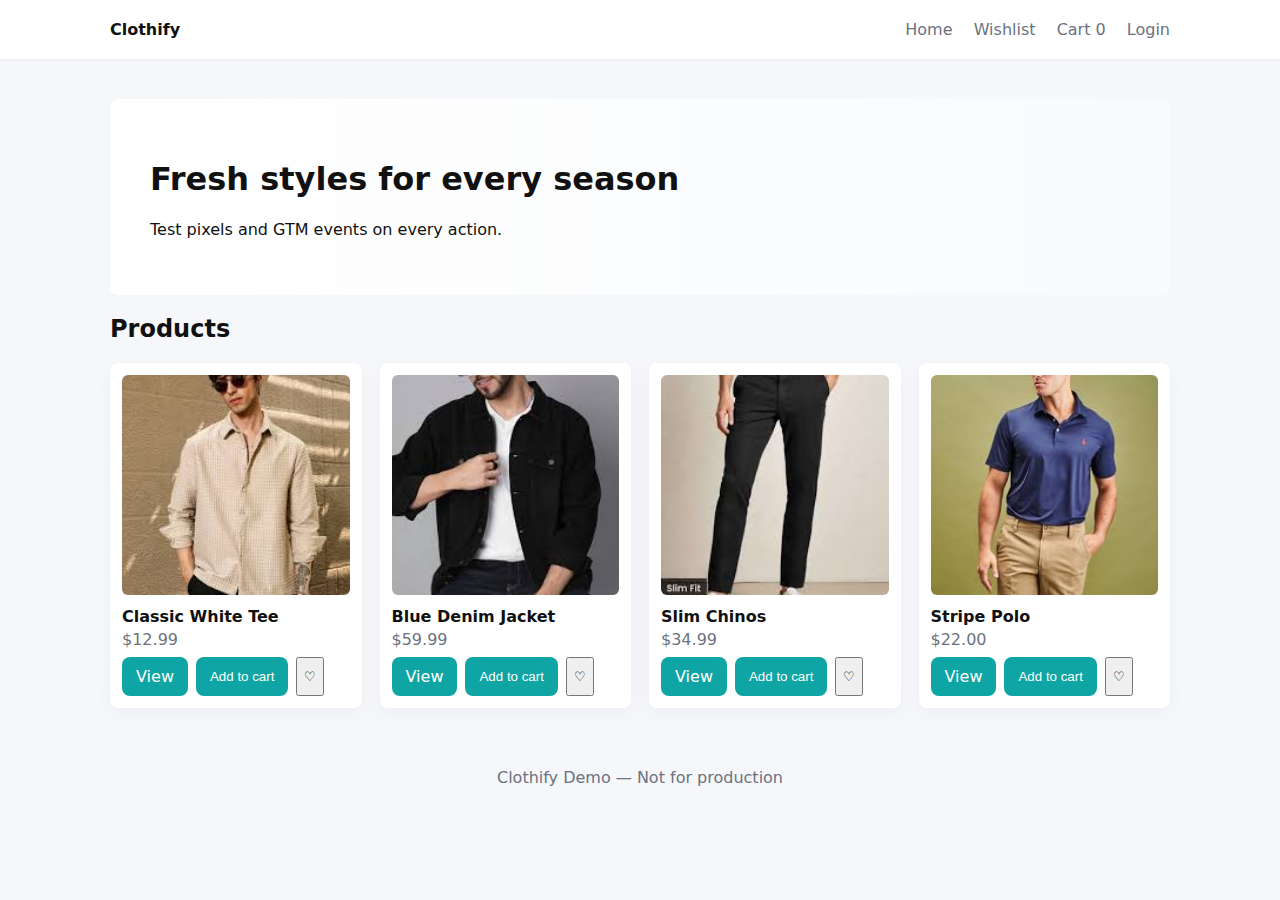
<file: index.html>
<!doctype html>
<html lang="en">
<head>
<meta charset="utf-8" />
<meta name="viewport" content="width=device-width,initial-scale=1" />
<title>Clothify — Demo Store</title>
<!-- Add GTM snippet here (replace GTM-XXXXXXX) -->
<!-- GTM SNIPPET HERE -->
 <!-- Google Tag Manager -->
<script>(function(w,d,s,l,i){w[l]=w[l]||[];w[l].push({'gtm.start':
    new Date().getTime(),event:'gtm.js'});var f=d.getElementsByTagName(s)[0],
    j=d.createElement(s),dl=l!='dataLayer'?'&l='+l:'';j.async=true;j.src=
    'https://www.googletagmanager.com/gtm.js?id='+i+dl;f.parentNode.insertBefore(j,f);
    })(window,document,'script','dataLayer','GTM-59M96X2X');</script>
    <!-- End Google Tag Manager -->
<link rel="stylesheet" href="assets/css/styles.css">
<!-- Meta Pixel Code -->
<script>
    !function(f,b,e,v,n,t,s)
    {if(f.fbq)return;n=f.fbq=function(){n.callMethod?
    n.callMethod.apply(n,arguments):n.queue.push(arguments)};
    if(!f._fbq)f._fbq=n;n.push=n;n.loaded=!0;n.version='2.0';
    n.queue=[];t=b.createElement(e);t.async=!0;
    t.src=v;s=b.getElementsByTagName(e)[0];
    s.parentNode.insertBefore(t,s)}(window, document,'script',
    'https://connect.facebook.net/en_US/fbevents.js');
    fbq('init', '1221348130043927');
    fbq('track', 'PageView');
    </script>
    <noscript><img height="1" width="1" style="display:none"
    src="https://www.facebook.com/tr?id=1221348130043927&ev=PageView&noscript=1"
    /></noscript>
    <!-- End Meta Pixel Code -->
</head>
<body>
    <!-- Google Tag Manager (noscript) -->
<noscript><iframe src="https://www.googletagmanager.com/ns.html?id=GTM-59M96X2X"
    height="0" width="0" style="display:none;visibility:hidden"></iframe></noscript>
    <!-- End Google Tag Manager (noscript) -->
<header class="site-header">
<div class="container">
<a class="logo" href="index.html">Clothify</a>
<nav class="main-nav">
<a href="index.html">Home</a>
<a href="wishlist.html">Wishlist</a>
<a href="cart.html">Cart <span id="cart-count">0</span></a>
<a href="login.html">Login</a>
</nav>
</div>
</header>


<main class="container">
<section class="hero">
<h1>Fresh styles for every season</h1>
<p>Test pixels and GTM events on every action.</p>
</section>


<section>
<h2>Products</h2>
<div id="product-list" class="product-grid"></div>
</section>
</main>


<footer class="site-footer">
<div class="container">Clothify Demo — Not for production</div>
</footer>


<script src="assets/js/main.js"></script>
<script>
// push view_item_list when homepage loads
window.dataLayer = window.dataLayer || [];
dataLayer.push({
event: 'view_item_list',
ecommerce: {items: window.storeProducts || []}
});
</script>
</body>
</html>
</file>
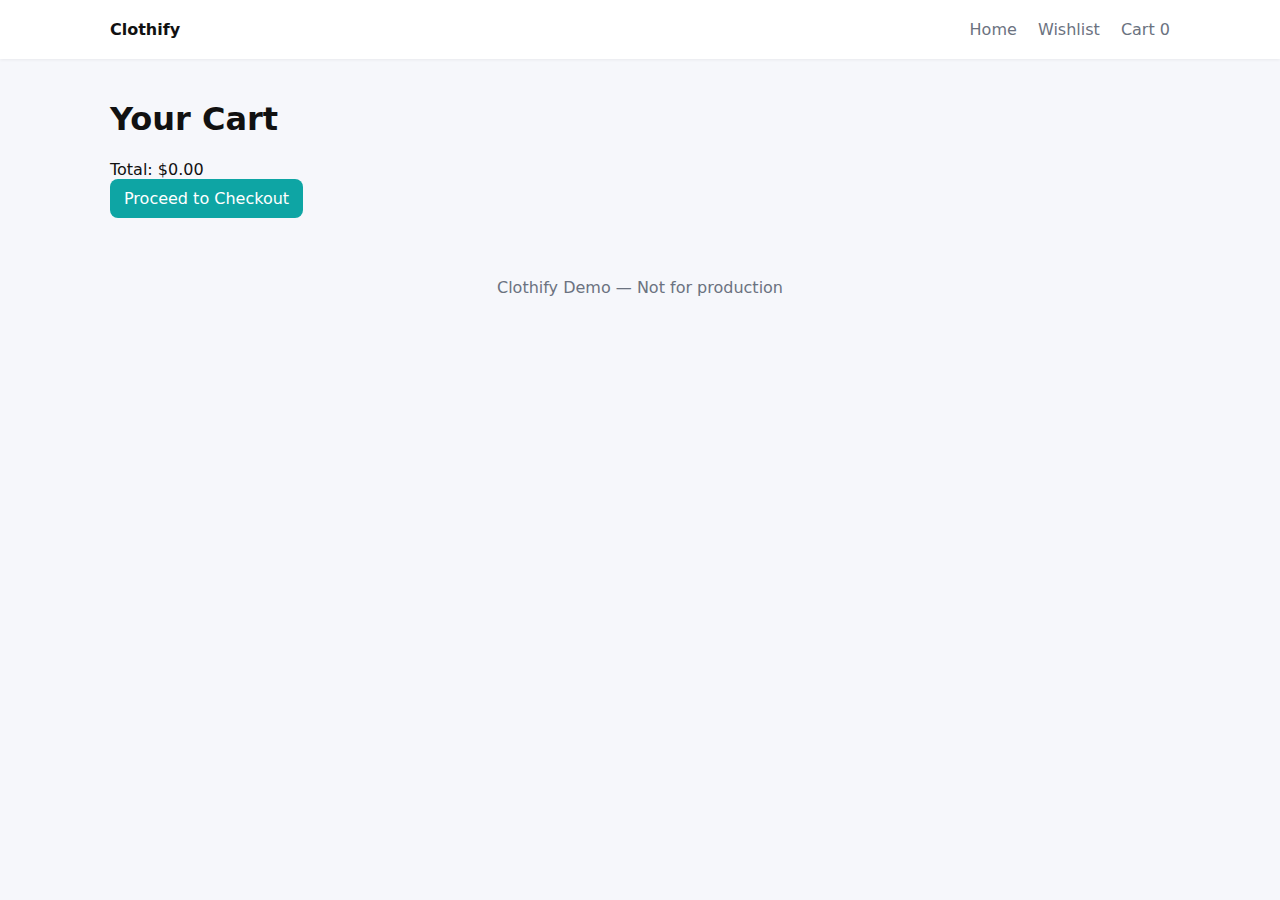
<file: cart.html>
<!doctype html>
<html lang="en">
<head>
<meta charset="utf-8" />
<meta name="viewport" content="width=device-width,initial-scale=1" />
<title>Cart — Clothify</title>
<!-- GTM SNIPPET HERE -->
 <!-- Google Tag Manager -->
<script>(function(w,d,s,l,i){w[l]=w[l]||[];w[l].push({'gtm.start':
    new Date().getTime(),event:'gtm.js'});var f=d.getElementsByTagName(s)[0],
    j=d.createElement(s),dl=l!='dataLayer'?'&l='+l:'';j.async=true;j.src=
    'https://www.googletagmanager.com/gtm.js?id='+i+dl;f.parentNode.insertBefore(j,f);
    })(window,document,'script','dataLayer','GTM-59M96X2X');</script>
    <!-- End Google Tag Manager -->
<link rel="stylesheet" href="assets/css/styles.css">
<!-- Meta Pixel Code -->
<script>
    !function(f,b,e,v,n,t,s)
    {if(f.fbq)return;n=f.fbq=function(){n.callMethod?
    n.callMethod.apply(n,arguments):n.queue.push(arguments)};
    if(!f._fbq)f._fbq=n;n.push=n;n.loaded=!0;n.version='2.0';
    n.queue=[];t=b.createElement(e);t.async=!0;
    t.src=v;s=b.getElementsByTagName(e)[0];
    s.parentNode.insertBefore(t,s)}(window, document,'script',
    'https://connect.facebook.net/en_US/fbevents.js');
    fbq('init', '1221348130043927');
    fbq('track', 'PageView');
    </script>
    <noscript><img height="1" width="1" style="display:none"
    src="https://www.facebook.com/tr?id=1221348130043927&ev=PageView&noscript=1"
    /></noscript>
    <!-- End Meta Pixel Code -->
</head>
<body>
    <!-- Google Tag Manager (noscript) -->
<noscript><iframe src="https://www.googletagmanager.com/ns.html?id=GTM-59M96X2X"
    height="0" width="0" style="display:none;visibility:hidden"></iframe></noscript>
    <!-- End Google Tag Manager (noscript) -->
<header class="site-header">
<div class="container">
<a class="logo" href="index.html">Clothify</a>
<nav class="main-nav">
<a href="index.html">Home</a>
<a href="wishlist.html">Wishlist</a>
<a href="cart.html">Cart <span id="cart-count">0</span></a>
</nav>
</div>
</header>


<main class="container">
<h1>Your Cart</h1>
<div id="cart-items"></div>
<div class="cart-summary">
<div>Total: <span id="cart-total">0</span></div>
<a href="checkout.html" class="btn">Proceed to Checkout</a>
</div>
</main>


<footer class="site-footer">
<div class="container">Clothify Demo — Not for production</div>
</footer>


<script src="assets/js/main.js"></script>
</body>
</html>
</file>
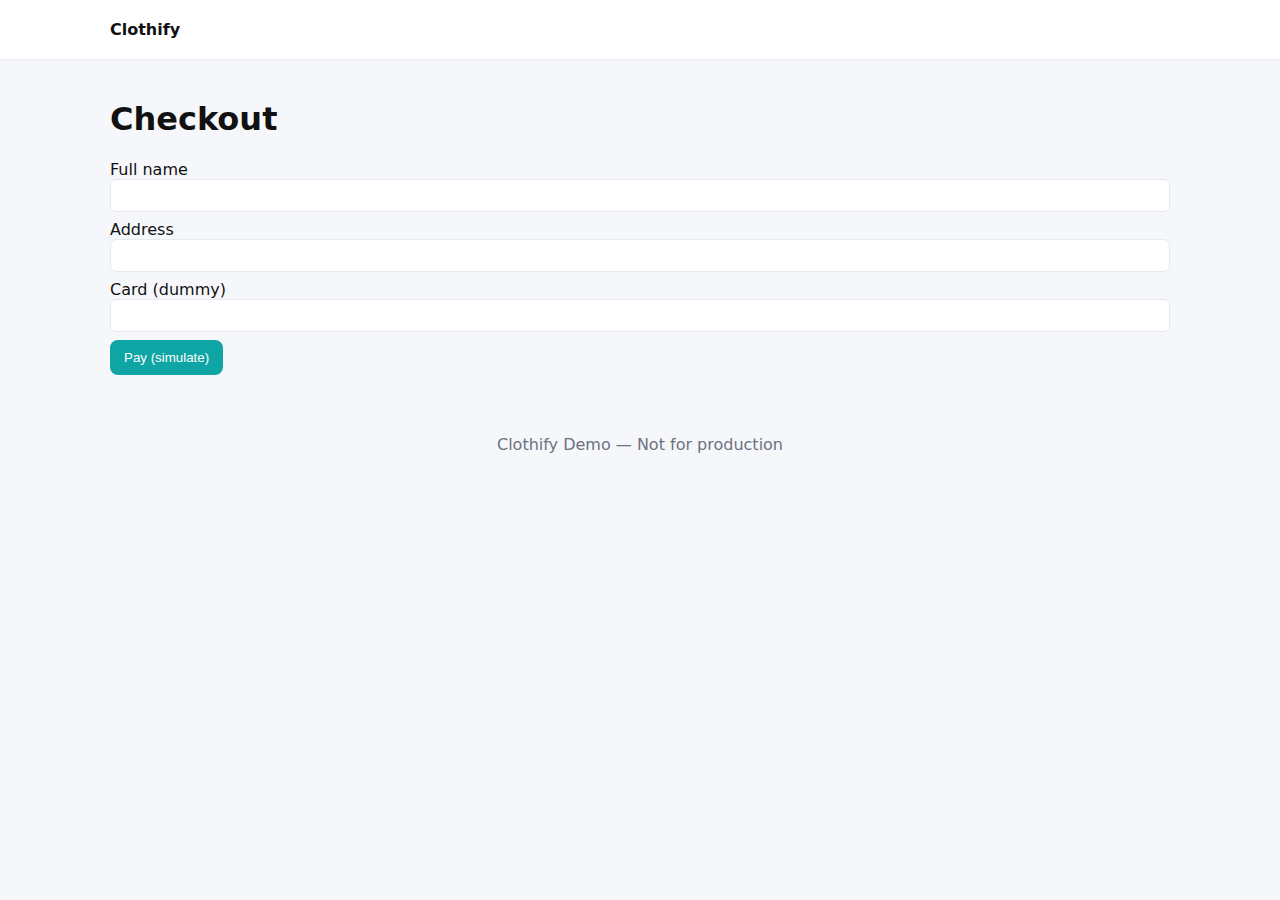
<file: checkout.html>
<!doctype html>
<html lang="en">
<head>
<meta charset="utf-8" />
<meta name="viewport" content="width=device-width,initial-scale=1" />
<title>Checkout — Clothify</title>
<!-- GTM SNIPPET HERE -->
 <!-- Google Tag Manager -->
<script>(function(w,d,s,l,i){w[l]=w[l]||[];w[l].push({'gtm.start':
    new Date().getTime(),event:'gtm.js'});var f=d.getElementsByTagName(s)[0],
    j=d.createElement(s),dl=l!='dataLayer'?'&l='+l:'';j.async=true;j.src=
    'https://www.googletagmanager.com/gtm.js?id='+i+dl;f.parentNode.insertBefore(j,f);
    })(window,document,'script','dataLayer','GTM-59M96X2X');</script>
    <!-- End Google Tag Manager -->
<link rel="stylesheet" href="assets/css/styles.css">
<!-- Meta Pixel Code -->
<script>
    !function(f,b,e,v,n,t,s)
    {if(f.fbq)return;n=f.fbq=function(){n.callMethod?
    n.callMethod.apply(n,arguments):n.queue.push(arguments)};
    if(!f._fbq)f._fbq=n;n.push=n;n.loaded=!0;n.version='2.0';
    n.queue=[];t=b.createElement(e);t.async=!0;
    t.src=v;s=b.getElementsByTagName(e)[0];
    s.parentNode.insertBefore(t,s)}(window, document,'script',
    'https://connect.facebook.net/en_US/fbevents.js');
    fbq('init', '1221348130043927');
    fbq('track', 'PageView');
    </script>
    <noscript><img height="1" width="1" style="display:none"
    src="https://www.facebook.com/tr?id=1221348130043927&ev=PageView&noscript=1"
    /></noscript>
    <!-- End Meta Pixel Code -->
</head>
<body>
    <!-- Google Tag Manager (noscript) -->
<noscript><iframe src="https://www.googletagmanager.com/ns.html?id=GTM-59M96X2X"
    height="0" width="0" style="display:none;visibility:hidden"></iframe></noscript>
    <!-- End Google Tag Manager (noscript) -->
<header class="site-header">
<div class="container">
<a class="logo" href="index.html">Clothify</a>
</div>
</header>


<main class="container">
<h1>Checkout</h1>
<form id="checkout-form">
<label>Full name <input name="name" required></label>
<label>Address <input name="address" required></label>
<label>Card (dummy) <input name="card" required></label>
<button class="btn" type="submit">Pay (simulate)</button>
</form>
</main>


<footer class="site-footer">
<div class="container">Clothify Demo — Not for production</div>
</footer>
<script src="assets/js/main.js"></script>
</body>
</html>
</file>
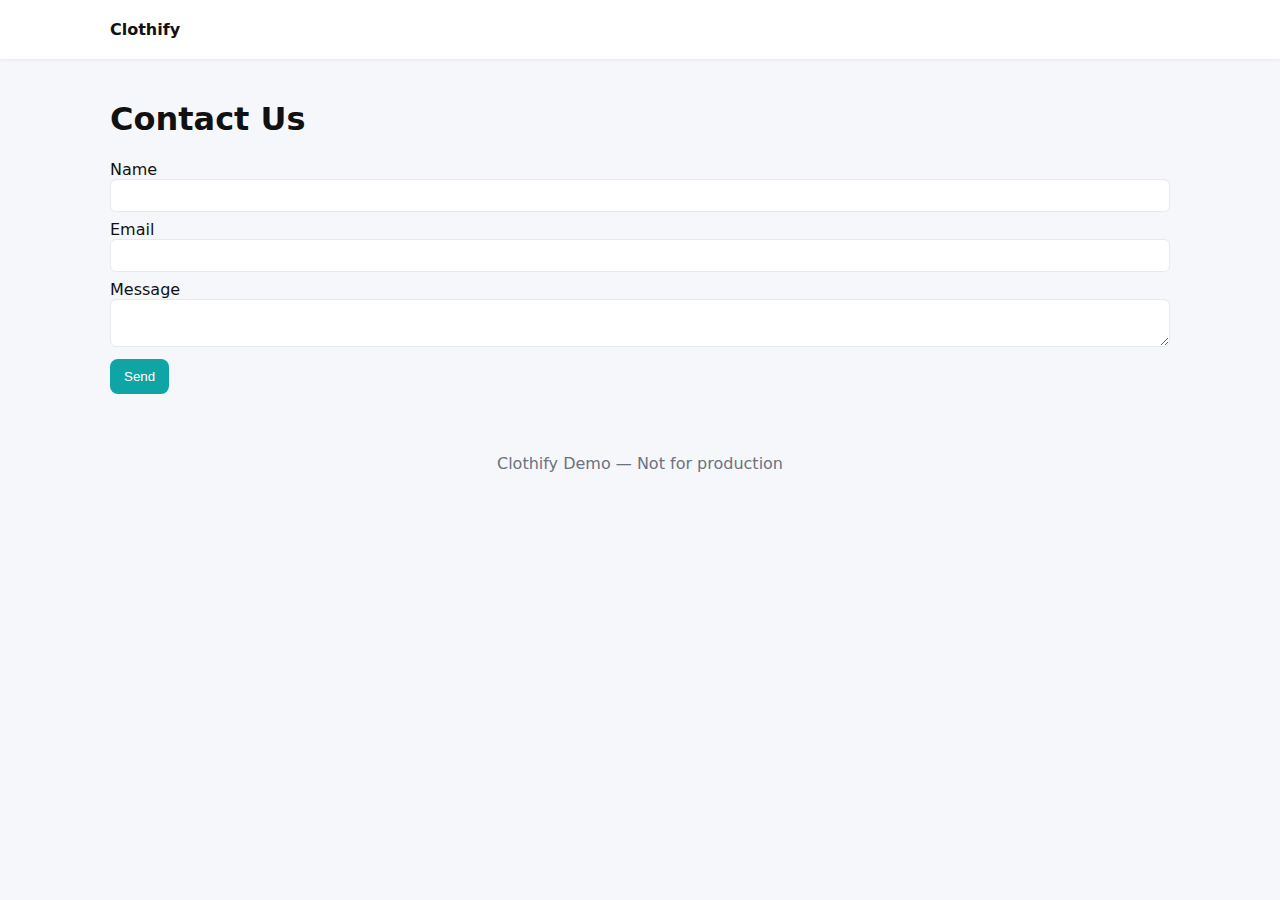
<file: contact.html>
<!doctype html>
<html lang="en">
<head>
<meta charset="utf-8" />
<meta name="viewport" content="width=device-width,initial-scale=1" />
<title>Contact — Clothify</title>
<!-- GTM SNIPPET HERE -->
 <!-- Google Tag Manager -->
<script>(function(w,d,s,l,i){w[l]=w[l]||[];w[l].push({'gtm.start':
    new Date().getTime(),event:'gtm.js'});var f=d.getElementsByTagName(s)[0],
    j=d.createElement(s),dl=l!='dataLayer'?'&l='+l:'';j.async=true;j.src=
    'https://www.googletagmanager.com/gtm.js?id='+i+dl;f.parentNode.insertBefore(j,f);
    })(window,document,'script','dataLayer','GTM-59M96X2X');</script>
    <!-- End Google Tag Manager -->
<link rel="stylesheet" href="assets/css/styles.css">
<!-- Meta Pixel Code -->
<script>
    !function(f,b,e,v,n,t,s)
    {if(f.fbq)return;n=f.fbq=function(){n.callMethod?
    n.callMethod.apply(n,arguments):n.queue.push(arguments)};
    if(!f._fbq)f._fbq=n;n.push=n;n.loaded=!0;n.version='2.0';
    n.queue=[];t=b.createElement(e);t.async=!0;
    t.src=v;s=b.getElementsByTagName(e)[0];
    s.parentNode.insertBefore(t,s)}(window, document,'script',
    'https://connect.facebook.net/en_US/fbevents.js');
    fbq('init', '1221348130043927');
    fbq('track', 'PageView');
    </script>
    <noscript><img height="1" width="1" style="display:none"
    src="https://www.facebook.com/tr?id=1221348130043927&ev=PageView&noscript=1"
    /></noscript>
    <!-- End Meta Pixel Code -->
</head>
<body>
    <!-- Google Tag Manager (noscript) -->
<noscript><iframe src="https://www.googletagmanager.com/ns.html?id=GTM-59M96X2X"
    height="0" width="0" style="display:none;visibility:hidden"></iframe></noscript>
    <!-- End Google Tag Manager (noscript) -->
<header class="site-header">
<div class="container">
<a class="logo" href="index.html">Clothify</a>
</div>
</header>


<main class="container">
<h1>Contact Us</h1>
<form id="contact-form">
<label>Name <input name="name" required></label>
<label>Email <input name="email" type="email" required></label>
<label>Message <textarea name="message" required></textarea></label>
<button class="btn" type="submit">Send</button>
</form>
</main>


<footer class="site-footer">
<div class="container">Clothify Demo — Not for production</div>
</footer>
<script src="assets/js/main.js"></script>
</body>
</html>
</file>
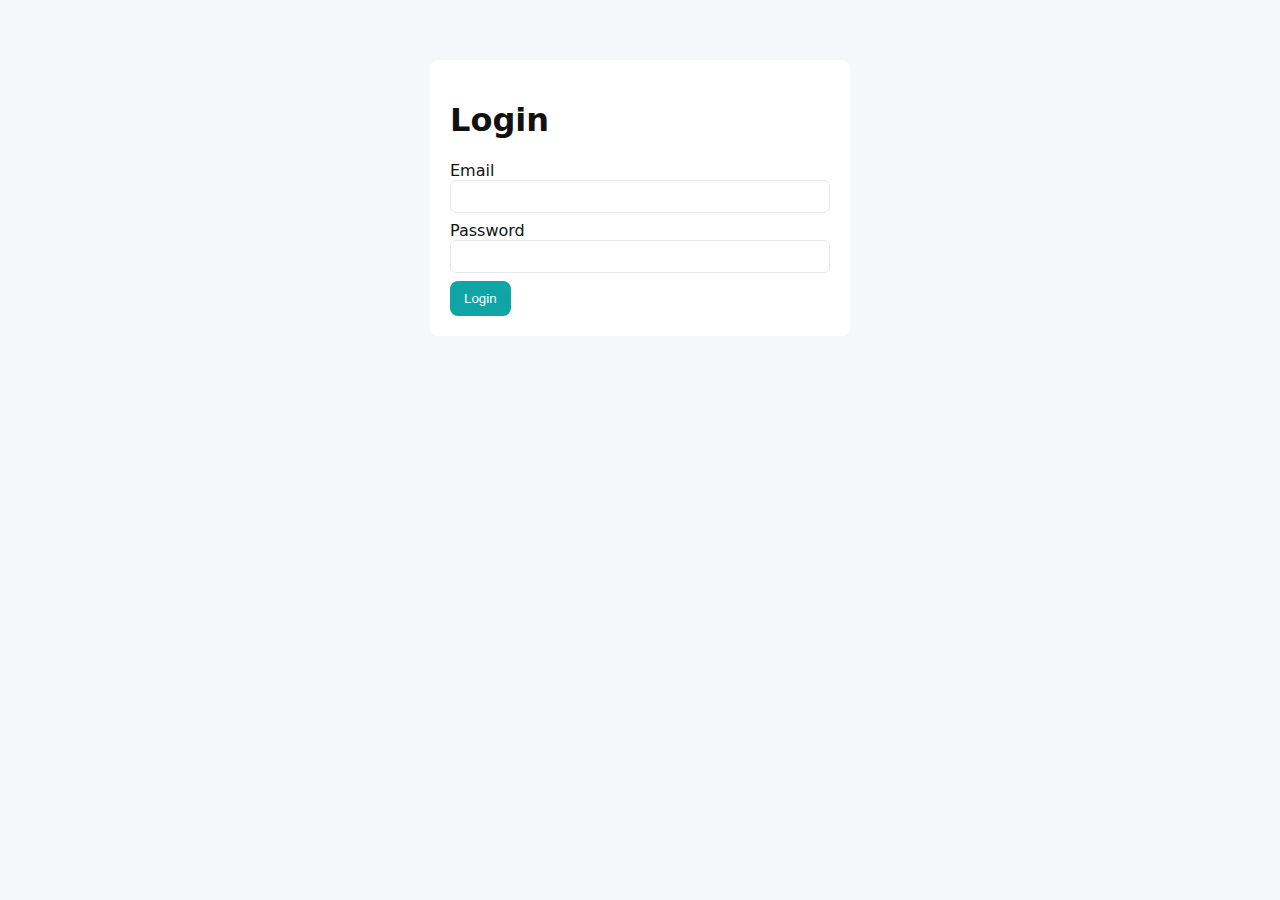
<file: login.html>
<!doctype html>
<html lang="en">
<head>
<meta charset="utf-8" />
<meta name="viewport" content="width=device-width,initial-scale=1" />
<title>Login — Clothify</title>
<!-- Google Tag Manager -->
<script>(function(w,d,s,l,i){w[l]=w[l]||[];w[l].push({'gtm.start':
    new Date().getTime(),event:'gtm.js'});var f=d.getElementsByTagName(s)[0],
    j=d.createElement(s),dl=l!='dataLayer'?'&l='+l:'';j.async=true;j.src=
    'https://www.googletagmanager.com/gtm.js?id='+i+dl;f.parentNode.insertBefore(j,f);
    })(window,document,'script','dataLayer','GTM-59M96X2X');</script>
    <!-- End Google Tag Manager -->
<link rel="stylesheet" href="assets/css/styles.css">
<!-- Meta Pixel Code -->
<script>
    !function(f,b,e,v,n,t,s)
    {if(f.fbq)return;n=f.fbq=function(){n.callMethod?
    n.callMethod.apply(n,arguments):n.queue.push(arguments)};
    if(!f._fbq)f._fbq=n;n.push=n;n.loaded=!0;n.version='2.0';
    n.queue=[];t=b.createElement(e);t.async=!0;
    t.src=v;s=b.getElementsByTagName(e)[0];
    s.parentNode.insertBefore(t,s)}(window, document,'script',
    'https://connect.facebook.net/en_US/fbevents.js');
    fbq('init', '1221348130043927');
    fbq('track', 'PageView');
    </script>
    <noscript><img height="1" width="1" style="display:none"
    src="https://www.facebook.com/tr?id=1221348130043927&ev=PageView&noscript=1"
    /></noscript>
    <!-- End Meta Pixel Code -->
</head>
<body>
    <!-- Google Tag Manager (noscript) -->
<noscript><iframe src="https://www.googletagmanager.com/ns.html?id=GTM-59M96X2X"
    height="0" width="0" style="display:none;visibility:hidden"></iframe></noscript>
    <!-- End Google Tag Manager (noscript) -->
<main class="container auth">
<h1>Login</h1>
<form id="login-form">
<label>Email <input name="email" required></label>
<label>Password <input name="password" type="password" required></label>
<button class="btn" type="submit">Login</button>
</form>
</main>
<script src="assets/js/main.js"></script>
</body>
</html>
</file>
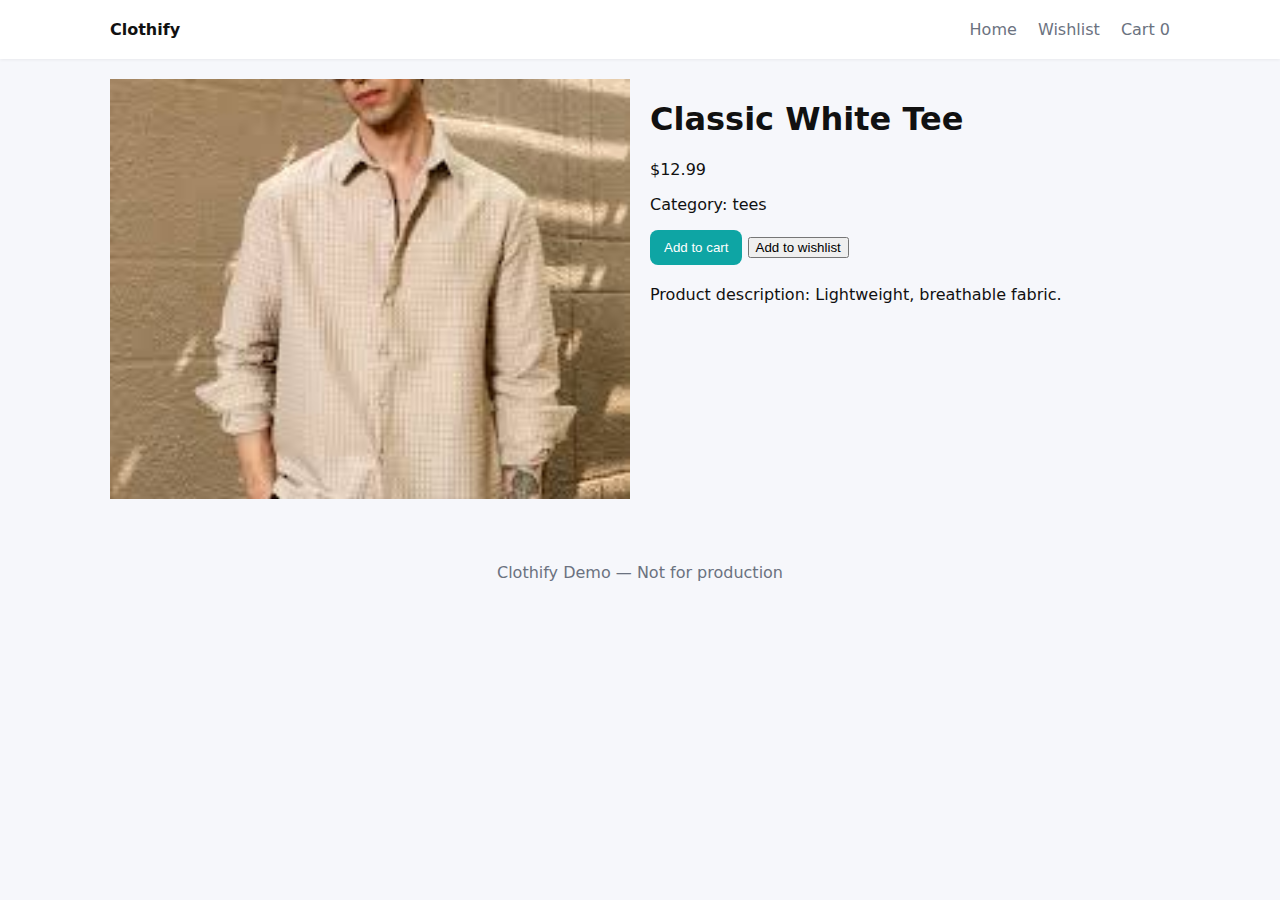
<file: product.html>
<!doctype html>
<html lang="en">
<head>
<meta charset="utf-8" />
<meta name="viewport" content="width=device-width,initial-scale=1" />
<title>Product — Clothify</title>
<!-- GTM SNIPPET HERE -->
 <!-- Google Tag Manager -->
<script>(function(w,d,s,l,i){w[l]=w[l]||[];w[l].push({'gtm.start':
    new Date().getTime(),event:'gtm.js'});var f=d.getElementsByTagName(s)[0],
    j=d.createElement(s),dl=l!='dataLayer'?'&l='+l:'';j.async=true;j.src=
    'https://www.googletagmanager.com/gtm.js?id='+i+dl;f.parentNode.insertBefore(j,f);
    })(window,document,'script','dataLayer','GTM-59M96X2X');</script>
    <!-- End Google Tag Manager -->
<link rel="stylesheet" href="assets/css/styles.css">
<!-- Meta Pixel Code -->
<script>
    !function(f,b,e,v,n,t,s)
    {if(f.fbq)return;n=f.fbq=function(){n.callMethod?
    n.callMethod.apply(n,arguments):n.queue.push(arguments)};
    if(!f._fbq)f._fbq=n;n.push=n;n.loaded=!0;n.version='2.0';
    n.queue=[];t=b.createElement(e);t.async=!0;
    t.src=v;s=b.getElementsByTagName(e)[0];
    s.parentNode.insertBefore(t,s)}(window, document,'script',
    'https://connect.facebook.net/en_US/fbevents.js');
    fbq('init', '1221348130043927');
    fbq('track', 'PageView');
    </script>
    <noscript><img height="1" width="1" style="display:none"
    src="https://www.facebook.com/tr?id=1221348130043927&ev=PageView&noscript=1"
    /></noscript>
    <!-- End Meta Pixel Code -->
</head>
<body>
    <!-- Google Tag Manager (noscript) -->
<noscript><iframe src="https://www.googletagmanager.com/ns.html?id=GTM-59M96X2X"
    height="0" width="0" style="display:none;visibility:hidden"></iframe></noscript>
    <!-- End Google Tag Manager (noscript) -->
<header class="site-header">
<div class="container">
<a class="logo" href="index.html">Clothify</a>
<nav class="main-nav">
<a href="index.html">Home</a>
<a href="wishlist.html">Wishlist</a>
<a href="cart.html">Cart <span id="cart-count">0</span></a>
</nav>
</div>
</header>


<main class="container">
<div id="product-detail" class="product-detail"></div>
</main>


<footer class="site-footer">
<div class="container">Clothify Demo — Not for production</div>
</footer>


<script src="assets/js/main.js"></script>
</body>
</html>
</file>
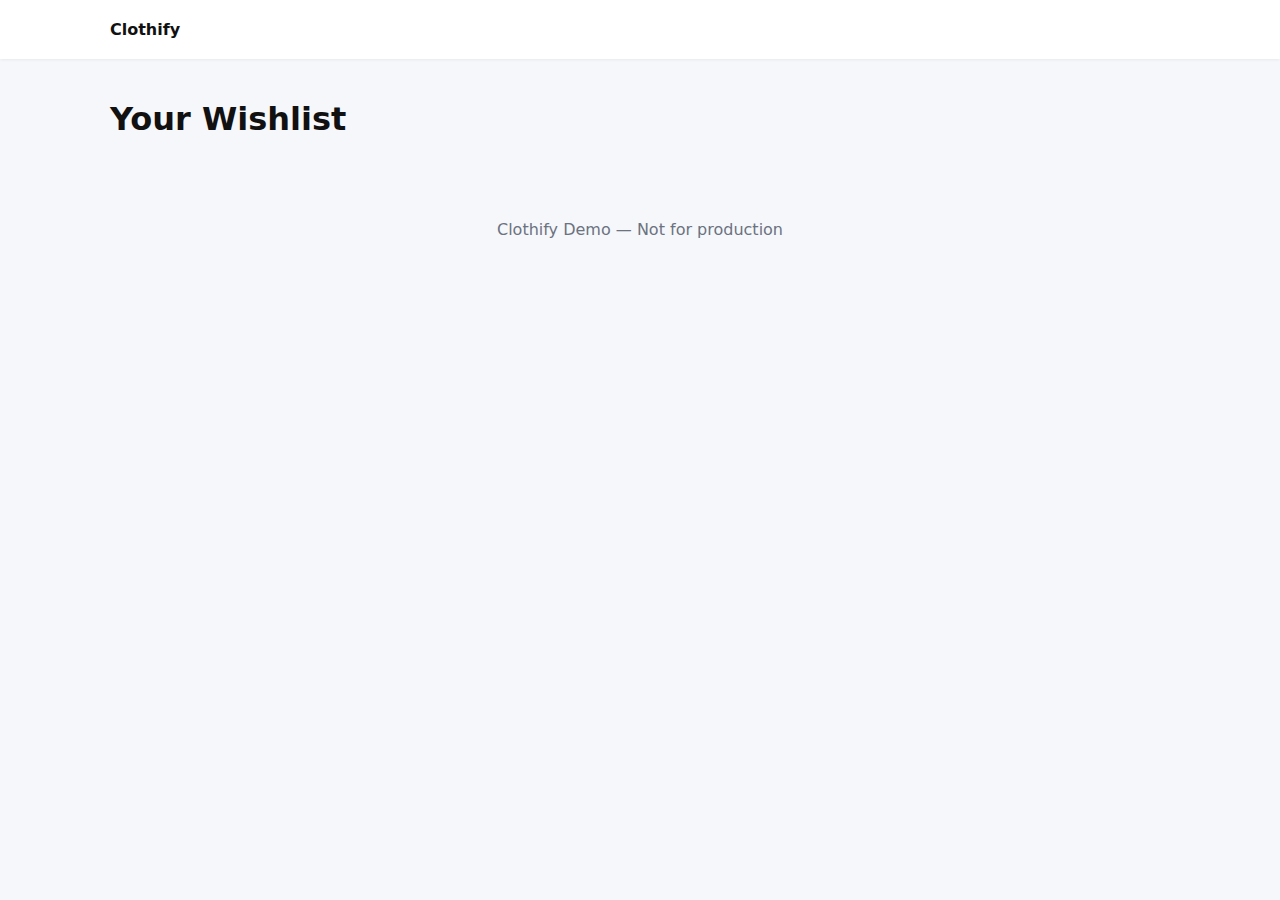
<file: wishlist.html>
<!doctype html>
<html lang="en">
<head>
<meta charset="utf-8" />
<meta name="viewport" content="width=device-width,initial-scale=1" />
<title>Wishlist — Clothify</title>
<!-- GTM SNIPPET HERE -->
 <!-- Google Tag Manager -->
<script>(function(w,d,s,l,i){w[l]=w[l]||[];w[l].push({'gtm.start':
    new Date().getTime(),event:'gtm.js'});var f=d.getElementsByTagName(s)[0],
    j=d.createElement(s),dl=l!='dataLayer'?'&l='+l:'';j.async=true;j.src=
    'https://www.googletagmanager.com/gtm.js?id='+i+dl;f.parentNode.insertBefore(j,f);
    })(window,document,'script','dataLayer','GTM-59M96X2X');</script>
    <!-- End Google Tag Manager -->
<link rel="stylesheet" href="assets/css/styles.css">
<!-- Meta Pixel Code -->
<script>
    !function(f,b,e,v,n,t,s)
    {if(f.fbq)return;n=f.fbq=function(){n.callMethod?
    n.callMethod.apply(n,arguments):n.queue.push(arguments)};
    if(!f._fbq)f._fbq=n;n.push=n;n.loaded=!0;n.version='2.0';
    n.queue=[];t=b.createElement(e);t.async=!0;
    t.src=v;s=b.getElementsByTagName(e)[0];
    s.parentNode.insertBefore(t,s)}(window, document,'script',
    'https://connect.facebook.net/en_US/fbevents.js');
    fbq('init', '1221348130043927');
    fbq('track', 'PageView');
    </script>
    <noscript><img height="1" width="1" style="display:none"
    src="https://www.facebook.com/tr?id=1221348130043927&ev=PageView&noscript=1"
    /></noscript>
    <!-- End Meta Pixel Code -->
</head>
<body>
    <!-- Google Tag Manager (noscript) -->
<noscript><iframe src="https://www.googletagmanager.com/ns.html?id=GTM-59M96X2X"
    height="0" width="0" style="display:none;visibility:hidden"></iframe></noscript>
    <!-- End Google Tag Manager (noscript) -->
<header class="site-header">
<div class="container">
<a class="logo" href="index.html">Clothify</a>
</div>
</header>


<main class="container">
<h1>Your Wishlist</h1>
<div id="wishlist-items"></div>
</main>


<footer class="site-footer">
<div class="container">Clothify Demo — Not for production</div>
</footer>
<script src="assets/js/main.js"></script>
</body>
</html>
</file>
<file: assets/css/styles.css>
:root{--bg:#f6f7fb;--card:#fff;--muted:#6b7280;--accent:#0ea5a4}
*{box-sizing:border-box}
body{font-family:Inter,system-ui,Segoe UI,Roboto,Arial;background:var(--bg);margin:0;color:#111}
.container{max-width:1100px;margin:0 auto;padding:20px}
.site-header{background:#fff;box-shadow:0 1px 3px rgba(0,0,0,.06)}
.site-header .container{display:flex;align-items:center;justify-content:space-between}
.logo{font-weight:700;color:#111;text-decoration:none}
.main-nav a{margin-left:16px;text-decoration:none;color:var(--muted)}
.hero{background:linear-gradient(90deg,#fff 0,#f8fafc);padding:40px;border-radius:8px;margin:20px 0}
.product-grid{display:grid;grid-template-columns:repeat(auto-fit,minmax(220px,1fr));gap:18px}
.card{background:var(--card);padding:12px;border-radius:8px;box-shadow:0 6px 20px rgba(0,0,0,.04)}
.card img{width:100%;height:220px;object-fit:cover;border-radius:6px}
.card h3{margin:8px 0 4px;font-size:16px}
.card p{margin:0;color:var(--muted)}
.btn{display:inline-block;padding:10px 14px;background:var(--accent);color:#fff;border-radius:8px;text-decoration:none;border:none;cursor:pointer}
.product-detail{display:grid;grid-template-columns:1fr 1fr;gap:20px}
.product-detail img{width:100%;height:420px;object-fit:cover}
.cart-summary{margin-top:20px}
.auth{max-width:420px;margin:60px auto;background:#fff;padding:20px;border-radius:8px}
label{display:block;margin:8px 0}
input,textarea{width:100%;padding:8px;border:1px solid #e6e9ee;border-radius:6px}
.site-footer{padding:20px;text-align:center;color:var(--muted)}
</file>
